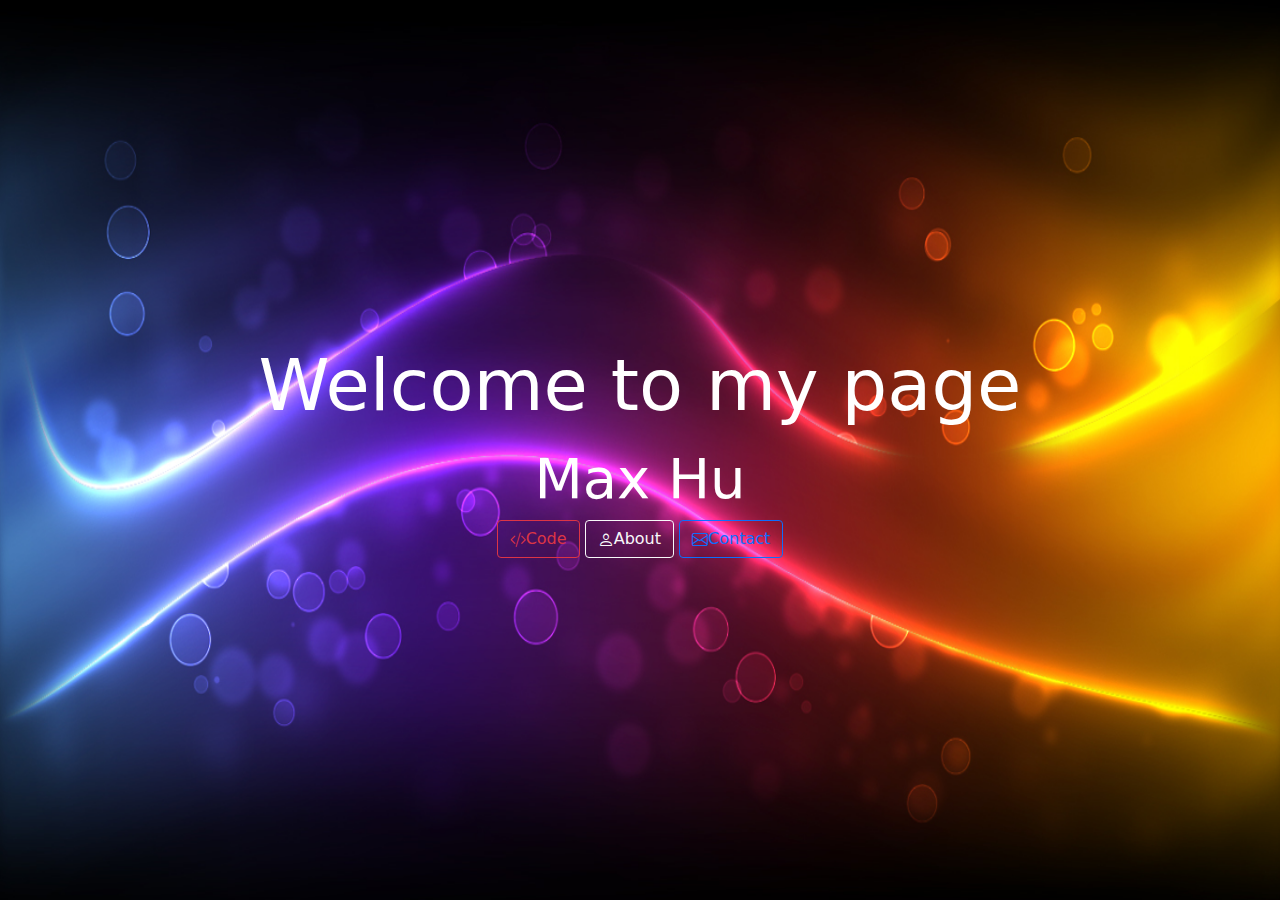
<file: index.html>
<html lang="en">
    <head>
        
        <title> Max Hu </title>
        <!-- Meta tags  -->
        <meta charset="UTF-8">
        <meta name="viewport" content="width=device-width, initial-scale=1.0">
        <!-- Bootstrap CSS references -->
        <link rel="stylesheet" href="styles/bootstrap.min.css">
        <link rel="stylesheet" href="styles/bootstrap-icons.css">
        <link rel="stylesheet" href="styling.css">
    </head>

    <body>
        <!--Background Image-->
        <img class="position-absolute w-100 h-100" src='assets/000.png'>
        <!--Landing Page -->
        <div class="position-relative text-white container text-center h-100 d-flex flex-column justify-content-center">
            <h1 class="display-2 transitioning"> Welcome to my page <h1>
            <h2 class="display-4 transitioning"> Max Hu</h2>
            <div>
                <button class="btn btn-outline-danger slowtransition" type="button" onclick="document.location='projects.html'">
                    <i class="bi bi-code-slash"></i>Code
                </button>
                <!-- <button class="btn btn-outline-warning slowtransition" type="button" onclick="document.location='blog.html'">
                    <i class="bi bi-chat-dots"></i>Blog
                </button> -->
                <button class="btn btn-outline-light slowtransition" type="button" onclick="document.location='about.html'">
                    <i class="bi bi-person"></i>About
                </button>
                <button class="btn btn-outline-primary slowtransition" type="button" onclick="document.location='contact.html'">
                    <i class="bi bi-envelope"></i>Contact
                </button>
            </div>
        </div>

    </body>
</html>
</file>
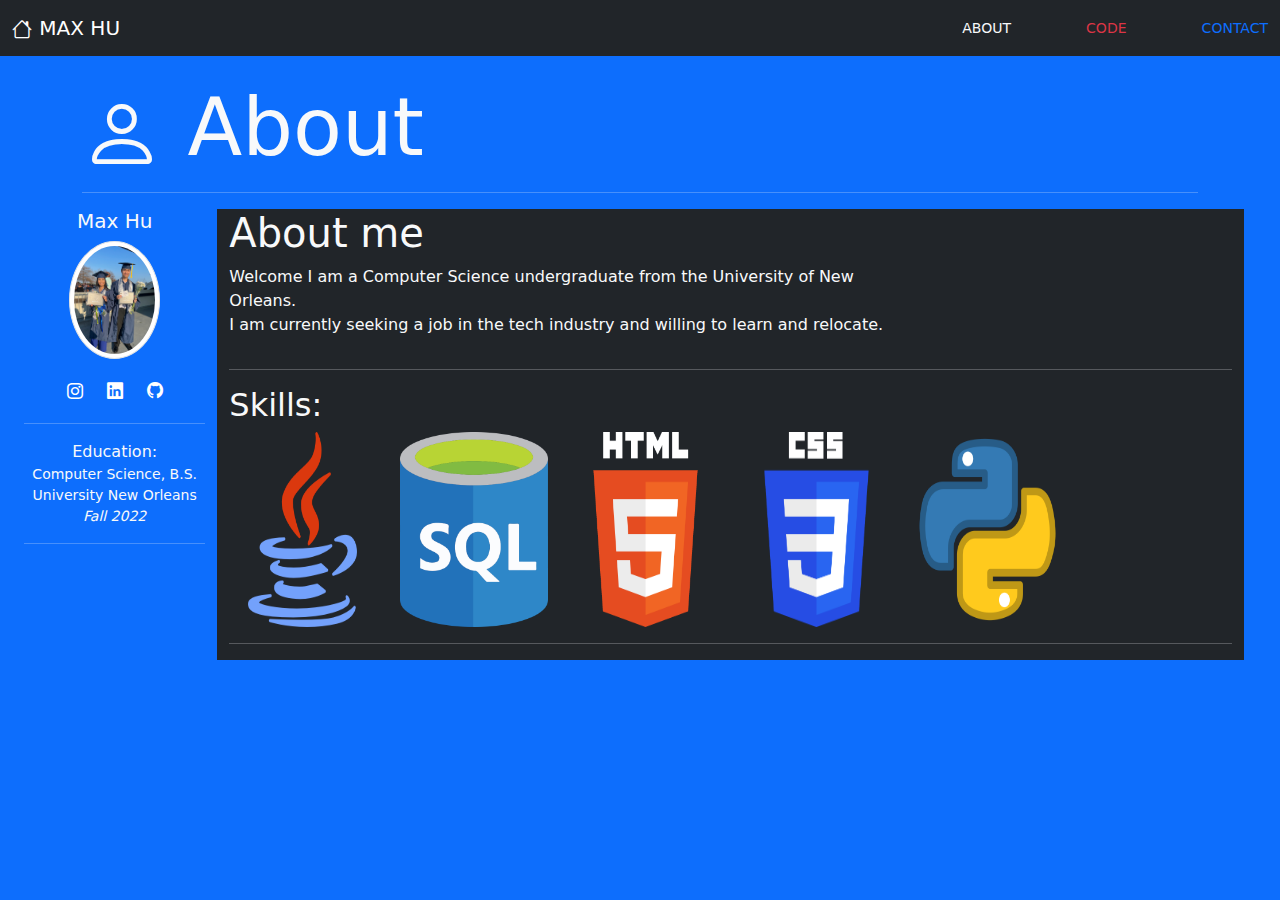
<file: about.html>
<html lang="en">
<head>
    <title> Max Hu </title>
    <!-- Meta tags  -->
    <meta charset="UTF-8">
    <meta name="viewport" content="width=device-width, initial-scale=1.0">
    <!-- Bootstrap CSS references -->
    <link rel="stylesheet" href="styles/bootstrap.min.css">
    <link rel="stylesheet" href="styles/bootstrap-icons.css">
    <link rel="stylesheet" href="styling.css">
</head>
<body class="bg-primary text-light"> 
    <!--Navbar-->
    <nav class="navbar navbar-dark bg-dark container-fluid">
        <a class="navbar-brand" href="index.html">
            <i class="bi bi-house"></i> Max Hu
        </a>
        <ul>
            <li><a href="about.html" class="text-light"> About </a></li>
            <li><a href="projects.html" class="text-danger"> Code </a></li>
            <li><a href="contact.html" class="text-primary"> Contact </a></li>
        </ul>
    </nav>
    
    <!-- 'About' Heading -->
    <div class='container'>
        <h1 class='display-1 mt-4'>
            <i class="bi bi-person"></i> About
        </h1>
        <hr>
    </div>
    <!-- About Me: using Grid & Flex -->
    <!-- Grid & Flex -->
    <div class='container-fluid text-light row'>
        <!-- Column 1: Social links & Education -->
        <div class="text-center col-md-2">
            <h4 class="lead"> Max Hu </h4>
            <img class='img-thumbnail rounded-circle w-50' src="assets/graduation.jpg">
            <div class="d-flex justify-content-center gap-4 m-4">
                <a href='https://www.instagram.com/maxhu23/' class='text-white'> <i class="bi bi-instagram"></i> </a>
                <a href='https://www.linkedin.com/in/max-hu-258272140/' class='text-white'> <i class="bi bi-linkedin"></i> </a>
                <a href='https://github.com/Limitless415' class='text-white'> <i class="bi bi-github"></i> </a>
            </div>
            <hr>
            <div class="d-flex column row-cols-1 flex-wrap">
                <span> Education: </span>
                <small>Computer Science, B.S. University New Orleans</small>
                <small class="fst-italic">Fall 2022</small>
            </div>
            <hr>
        </div>
        <!-- Column 2: Name & Skills -->
        <div class='bg-dark col-md-10'>
            <div class="row">
                <div class='col-md-8 col-12'>
                    <h1>About me</h1>
                    <p> Welcome I am a Computer Science undergraduate from the University of New Orleans.
                        <br>I am currently seeking a job in the tech industry and willing to learn and relocate.</p>
                </div>
            </div>
            <hr>
            <h2 class='display-8'>Skills:</h2>
            <div class="d-flex row row-cols-6">
                <img src='assets/icon-java.png'>
                <img src="assets/sql-icon-8.jpg">
                <img src='assets/icon-html5.png'>
                <img src='assets/icon-css3.png'>
                <img src='assets/python.png'>
                <br>
            </div>
            <hr>
            
            </div>
        </div>
    </div>
    
    
    
    
    <!-- Bootstrap Bundle with Popper -->
    <script src="scripts/bootstrap.bundle.min.js"></script>

</body>
</html>
</file>
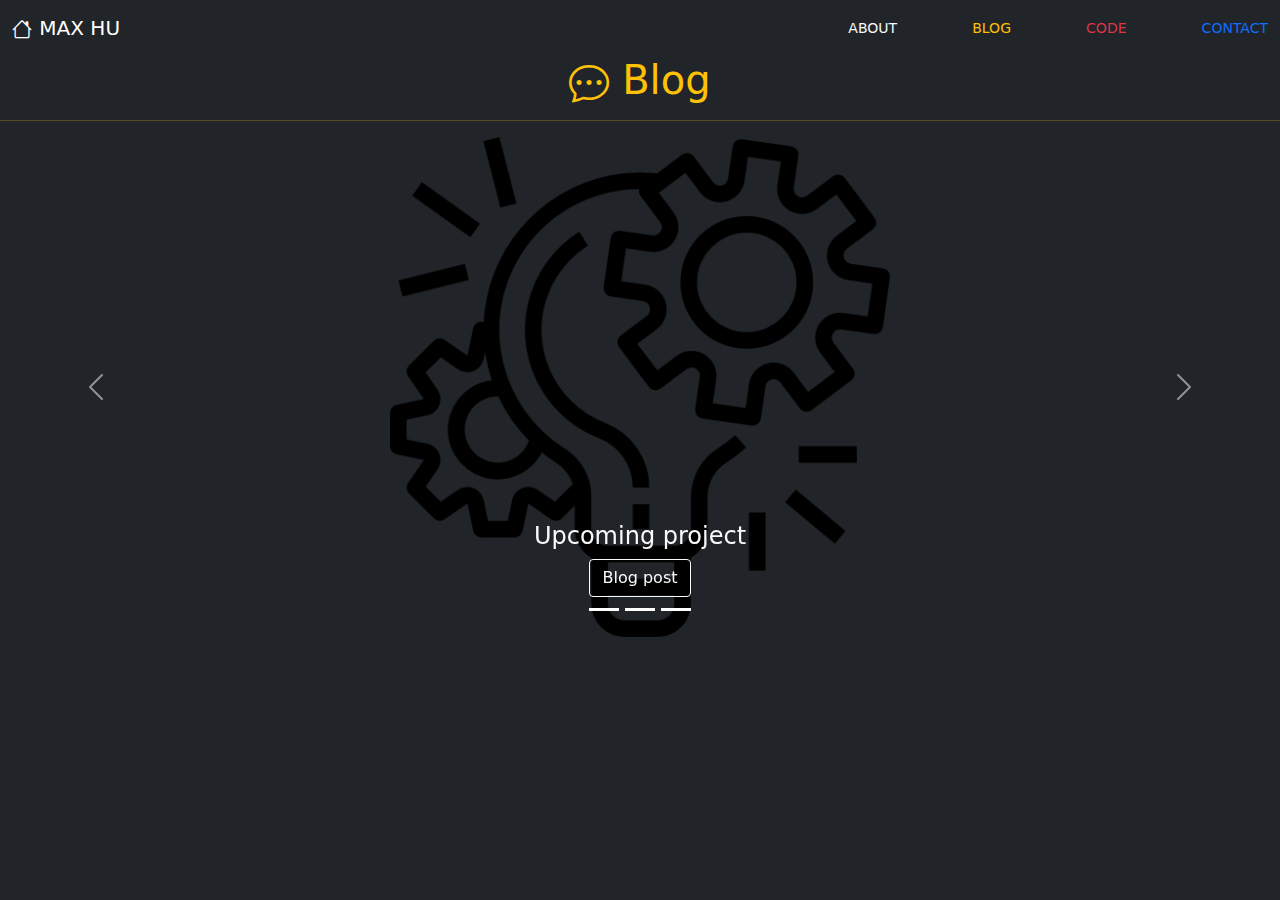
<file: blog.html>
<html lang="en">
<head>
    <link rel="icon" href="assets/catblush.png">
    <title> Max Hu </title>
    <!-- Meta tags  -->
    <meta charset="UTF-8">
    <meta name="viewport" content="width=device-width, initial-scale=1.0">
    <!-- Bootstrap CSS references -->
    <link rel="stylesheet" href="styles/bootstrap.min.css">
    <link rel="stylesheet" href="styles/bootstrap-icons.css">
    <link rel="stylesheet" href="styling.css">
</head>
<body class="bg-dark">
    <!--Navbar-->
    <nav class="navbar navbar-dark bg-dark container-fluid">
        <a class="navbar-brand" href="index.html">
            <i class="bi bi-house"></i> Max Hu
        </a>
        <ul>
            <li><a href="about.html" class="text-light"> About </a></li>
            <li><a href="blog.html" class="text-warning"> Blog</a></li>
            <li><a href="projects.html" class="text-danger"> Code </a></li>
            <li><a href="contact.html" class="text-primary"> Contact </a></li>
        </ul>
    </nav>

    <!-- Blog page -->
    <div class="container-mt4 text-warning text-center">
        <h1>
            <i class="bi bi-chat-dots"></i> Blog
        </h1>
        <hr>
    </div>

    <!-- Carousel -->
    <div id="blog-carousel" class="carousel slide" data-bs-ride="carousel" data-bs-interval="5000">
        <!-- Carousel Menu -->
        <ol class="carousel-indicators">
            <li data-bs-target="#blog-carousel" data-bs-slide-to="0" class="active"></li>
            <li data-bs-target="#blog-carousel" data-bs-slide-to="1" class="active"></li>
            <li data-bs-target="#blog-carousel" data-bs-slide-to="2" class="active"></li>
        </ol>

        <!-- Carousel Body -->
        <div class="carousel-inner text-center">
            <!-- Slide 1 -->
            <div id="slide-1" class="carousel-item active">
                <img class="img-fluid" src="assets/project-bulb.png" width="500">
                <div class="carousel-caption">
                    <h4 class="text-light"> Upcoming project </h4>
                    <button onclick="document.location='articles/article-01.html'" class="btn btn-outline-light"> Blog post </button>
                </div>
            </div>
            <!-- Slide 2 -->
            <div id="slide-2" class="carousel-item">
                <img class="img-fluid" src="assets/motherboard.png" width="500">
                <div class="carousel-caption">
                    <h5 class="text-light"> Computers </h5>
                    <p class="text-light"> Click below to read more </p>
                    <button onclick="document.location='articles/article-02.html'" class="btn btn-light"> Read More </button>
                </div>
            </div>
            <!-- Slide 3 -->
            <!-- <div id="slide-2" class="carousel-item">
                <img class="img-fluid" src="assets/snake.png" width="500">
                <div class="carousel-caption">
                    <h5 class="text-light"> Snake game </h5>
                    <p class="text-light"> A nostalgic game </p>
                    <button onclick="document.location='articles/snakegame.html'" class="btn btn-outline-light"> Read More </button>
                </div>
            </div> -->
            <!-- Carousel Controls -->
            <a class="carousel-control-prev" href="#blog-carousel" role="button" data-bs-slide="prev">
                <i class="carousel-control-prev-icon"></i>
            </a>
            <a class="carousel-control-next" href="#blog-carousel" role="button" data-bs-slide="next">
                <i class="carousel-control-next-icon"></i>
            </a>
            <!-- Bootstrap Bundle with Popper -->
            <script src="scripts/bootstrap.bundle.min.js"></script>
        </div>
</body>
</html>
</file>
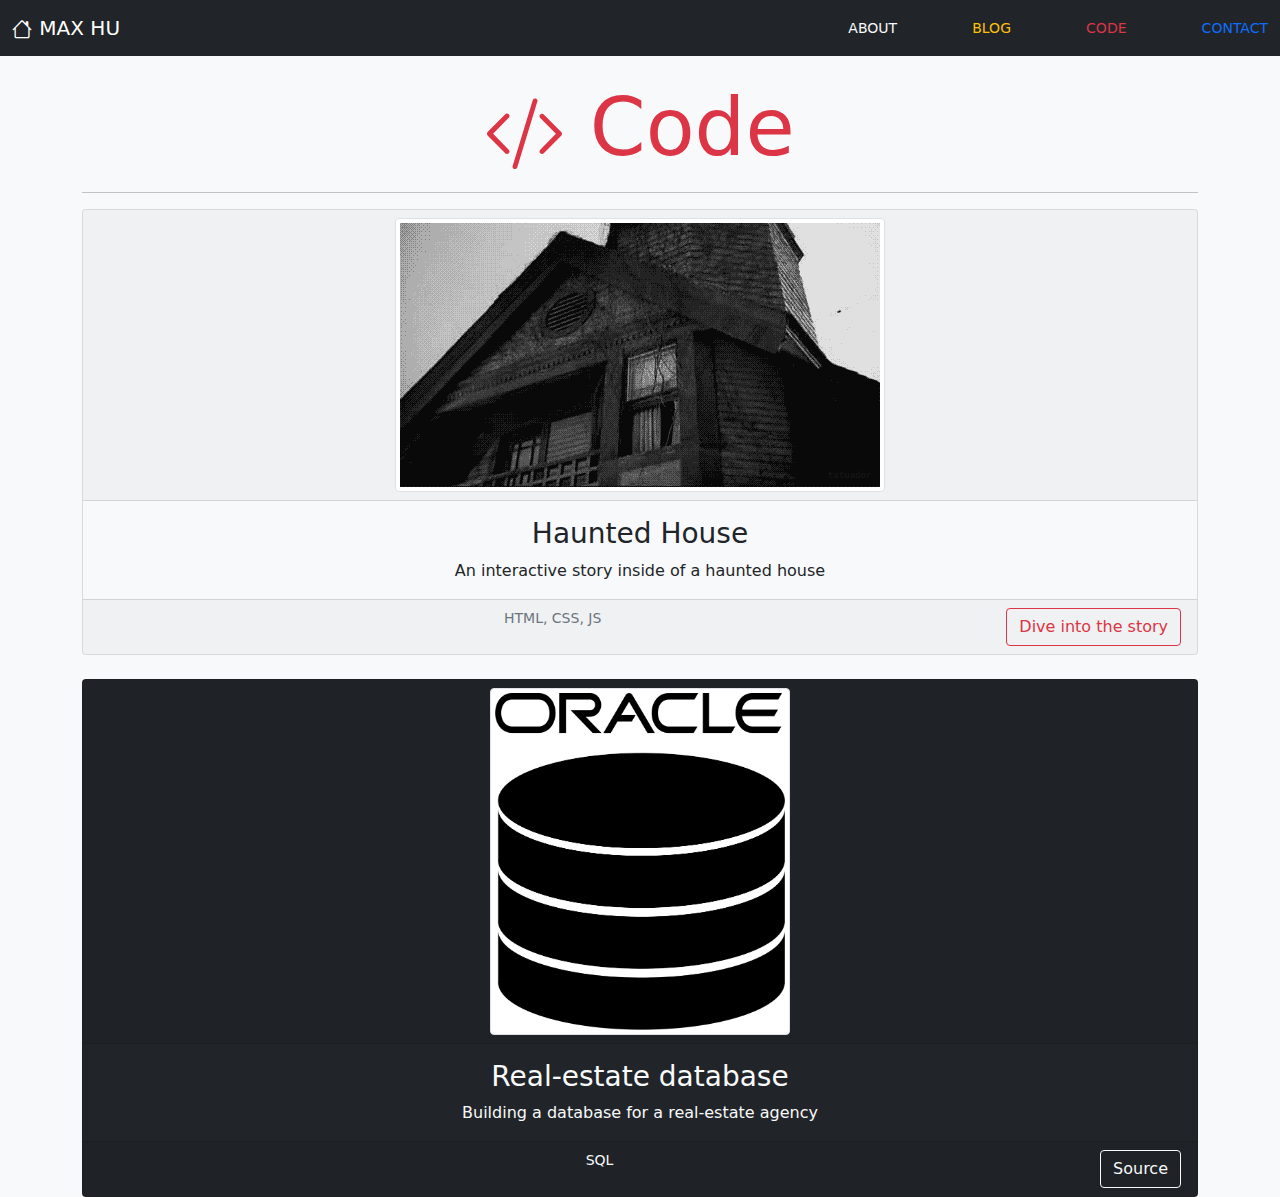
<file: projects.html>
<html lang="en">
<head>
    <link rel="icon" href="assets/catblush.png">
    <title> Max Hu </title>
    <!-- Meta tags  -->
    <meta charset="UTF-8">
    <meta name="viewport" content="width=device-width, initial-scale=1.0">
    <!-- Bootstrap CSS references -->
    <link rel="stylesheet" href="styles/bootstrap.min.css">
    <link rel="stylesheet" href="styles/bootstrap-icons.css">
    <link rel="stylesheet" href="styling.css">
</head>
<body class="bg-light">
    <!--Navbar-->
    <nav class="navbar navbar-dark bg-dark container-fluid">
        <a class="navbar-brand" href="index.html">
            <i class="bi bi-house"></i> Max Hu
        </a>
        <ul>
            <li><a href="about.html" class="text-light"> About </a></li>
            <li><a href="blog.html" class="text-warning"> Blog</a></li>
            <li><a href="projects.html" class="text-danger"> Code </a></li>
            <li><a href="contact.html" class="text-primary"> Contact </a></li>
        </ul>
    </nav>

    <!-- Portfolio -->
    <div class="container">
        <h1 class="display-1 mt-4 transitioning text-center text-danger">
            <i class="bi bi-code-slash"></i> Code
        </h1>
        <hr>
        <!-- START: Card Group -->
        <div class="card-group gap-2">
            <!-- START: Card 1 -->
            <div class="card bg-light text-center transitioning">
                <!-- Card Header -->
                <div class="card-header">
                    <img class="img-thumbnail" src="assets/haunted-house.gif">
                </div>
                <!-- Card Body -->
                <div class="card-body">
                    <h3 class="card-title"> Haunted House </h3>
                    <p class="card-text">
                        An interactive story inside of a haunted house
                    </p>
                </div>
                <!-- Card Footer -->
                <div class="card-footer">
                    <small class="text-muted"> HTML, CSS, JS </small>
                    <a href="https://limitless415.github.io/hw1/"><button class="btn btn-outline-danger float-end"> Dive into the story </button></a>
                </div>
            </div>
            </div>
            <!-- END:Card 1 -->
            <br>
            <!-- START:Card 2 -->
            <div class="card-group gap-2 text-light">
                <!-- START: Card 1 -->
                <div class="card bg-dark text-center transitioning">
                    <!-- Card Header -->
                    <div class="card-header">
                        <img class="img-thumbnail" src="assets/oracledatabase.png" width="300px">
                    </div>
                    <!-- Card Body -->
                    <div class="card-body">
                        <h3 class="card-title"> Real-estate database </h3>
                        <p class="card-text">
                            Building a database for a real-estate agency
                        </p>
                    </div>
                    <!-- Card Footer -->
                    <div class="card-footer">
                        <small class="text-light"> SQL </small>
                        <a href="https://github.com/Limitless415/SQL"><button class="btn btn-outline-light float-end"> Source
                            </button></a>
                    </div>
                </div>
            </div>
            <!-- END:Card 2 -->
    
        </div>
        <!-- END:Card Group -->
    </div>
    <!-- Bootstrap Bundle with Popper -->
    <script src="scripts/bootstrap.bundle.min.js"></script>


</body>
</html>
</file>
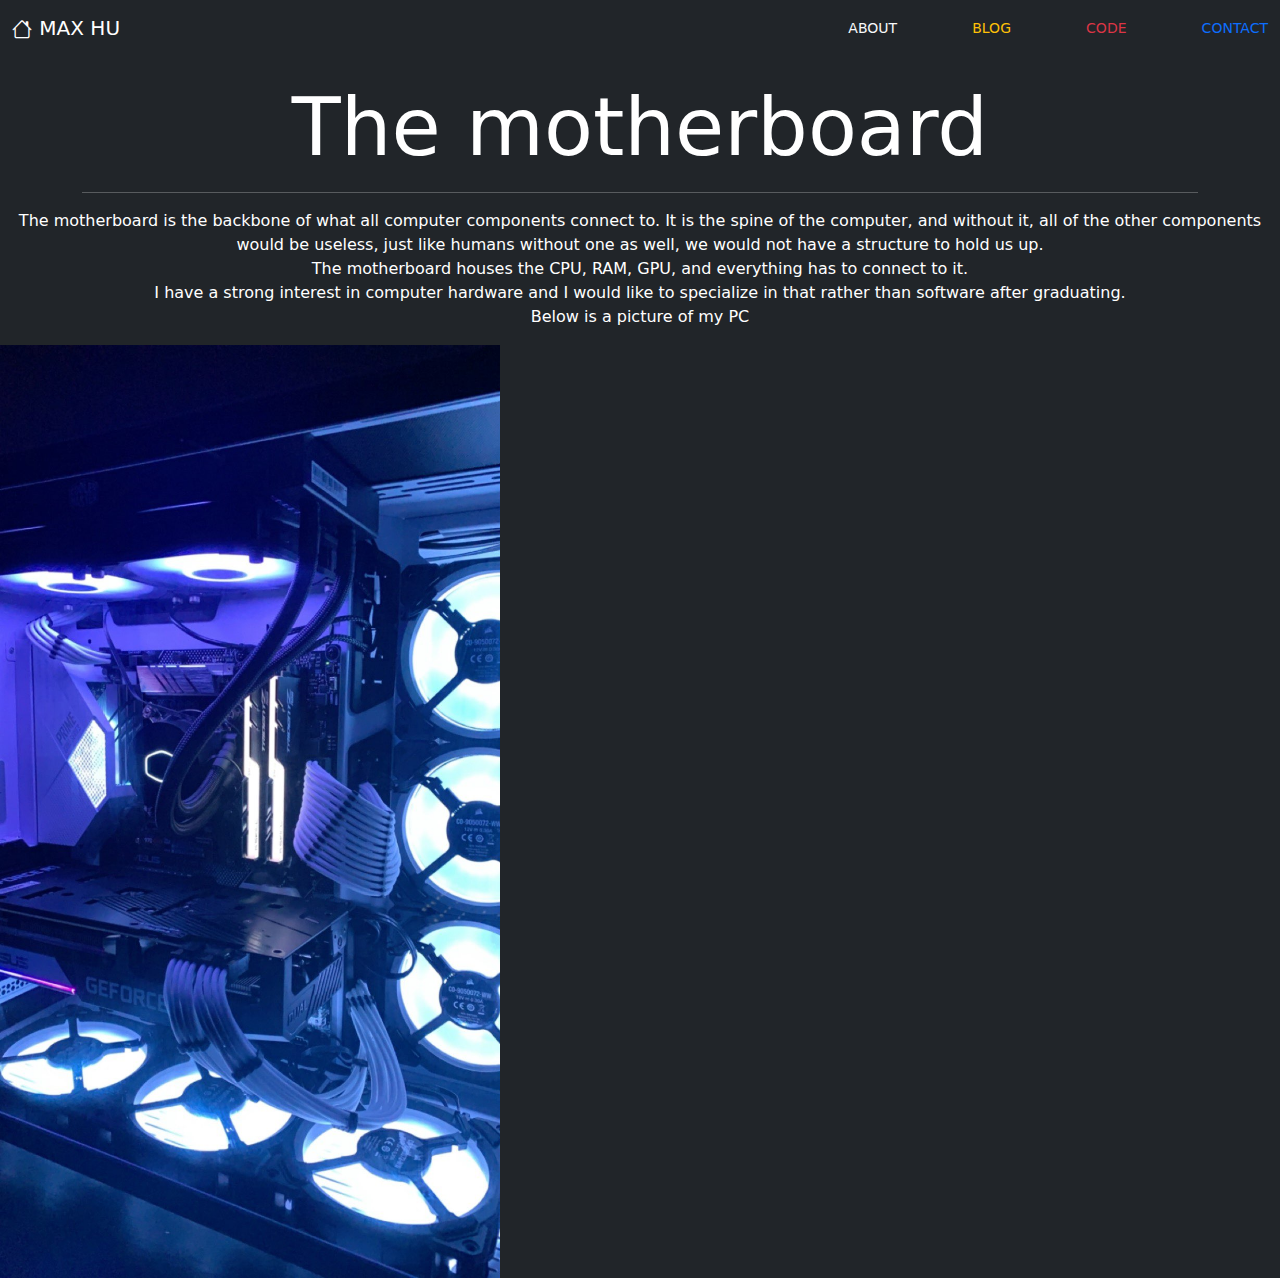
<file: articles/article-02.html>
<html>
    <head>
        <link rel="icon" href="../assets/icon.png">
        <title>Your Name</title>
        <!-- Required meta tags -->
        <meta charset="utf-8">
        <meta name="viewport" content="width=device-width, initial-scale=1">

        <!-- Bootstrap CSS -->
        <link rel="stylesheet" href="../styles/bootstrap.min.css">
        <link rel="stylesheet" href="../styles/bootstrap-icons.css">
        <link rel="stylesheet" href="../styling.css">
    </head>
    <body class="bg-dark text-white">
        <!--Navbar-->
        <nav class="navbar navbar-dark bg-dark container-fluid">
            <a class="navbar-brand" href="../index.html">
                <i class="bi bi-house"></i> Max Hu
            </a>
            <ul>
                <li><a href="../about.html" class="text-light"> About </a></li>
                <li><a href="../blog.html" class="text-warning"> Blog</a></li>
                <li><a href="../projects.html" class="text-danger"> Code </a></li>
                <li><a href="../contact.html" class="text-primary"> Contact </a></li>
            </ul>
        </nav>

        <div class='container'>
            <h1 class='display-1 mt-4 text-center'> The motherboard </h1>
            <hr>
        </div>
        <p class="text-center"> The motherboard is the backbone of what all computer components connect to. It is the spine of the computer,
            and without it, all of the other components would be useless, just like humans without one as well, we would
            not have a structure to hold us up. <br>The motherboard houses the CPU, RAM, GPU, and everything has to connect to it.<br>
            I have a strong interest in computer hardware and I would like to specialize in that rather than software after graduating.
            <br>
            Below is a picture of my PC
        </p>
        <img src="../assets/PC.jpg" width="500">

        <!--  Bootstrap Bundle with Popper -->
        <script src="../scripts/bootstrap.bundle.min.js"></script>
    </body>

</html>
</file>
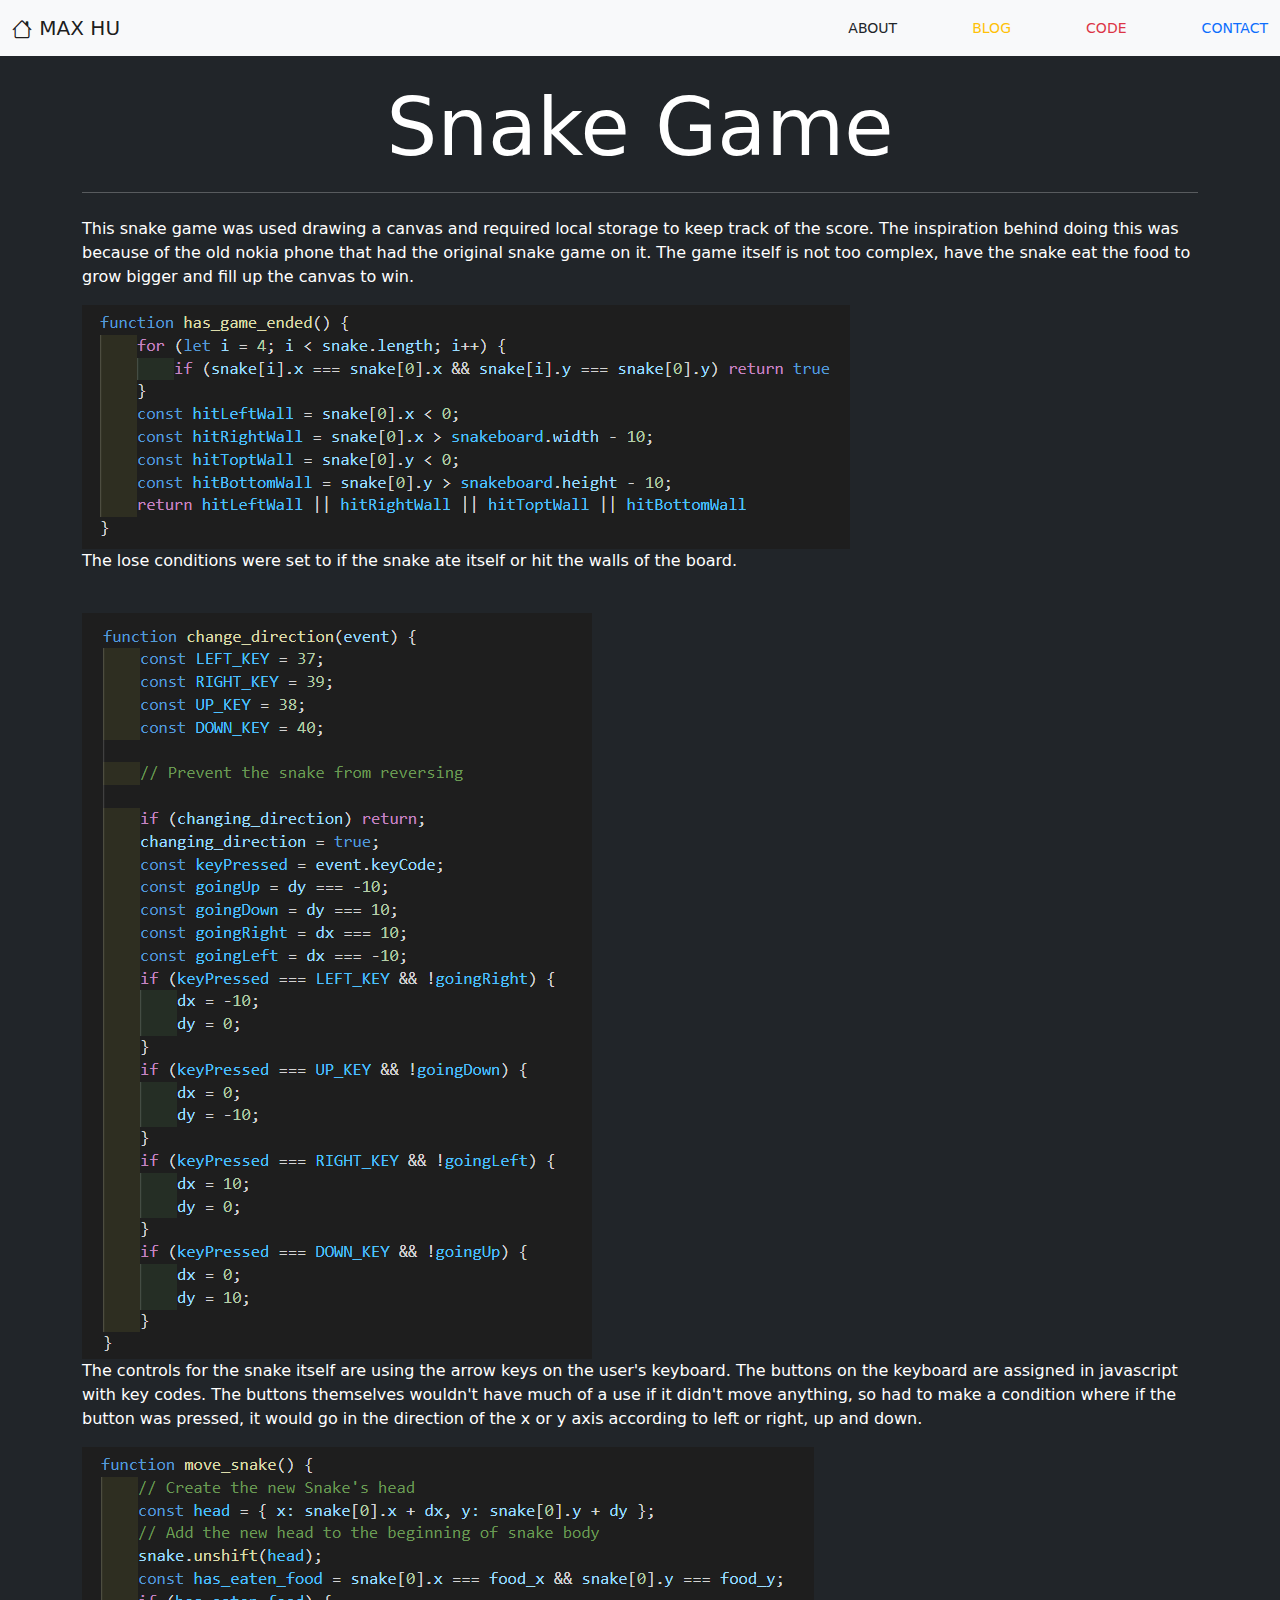
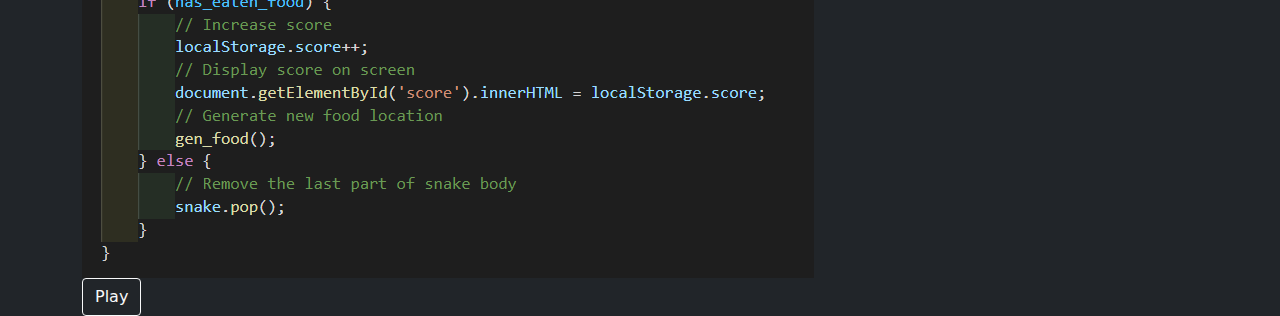
<file: articles/snakegame.html>
<html>
    <head>
        <link rel="icon" href="../assets/icon.png">
        <title>Max Hu</title>
        <!-- Required meta tags -->
        <meta charset="utf-8">
        <meta name="viewport" content="width=device-width, initial-scale=1">

        <!-- Bootstrap CSS -->
        <link rel="stylesheet" href="../styles/bootstrap.min.css">
        <link rel="stylesheet" href="../styles/bootstrap-icons.css">
        <link rel="stylesheet" href="../styling.css">
    </head>
    <body class="bg-dark text-white">
        <!--Navbar-->
        <nav class="navbar navbar-light bg-light container-fluid">
            <a class="navbar-brand" href="../index.html">
                <i class="bi bi-house"></i> Max Hu
            </a>
            <ul>
                <li><a href="../about.html" class="text-dark"> About </a></li>
                <li><a href="../blog.html" class="text-warning"> Blog</a></li>
                <li><a href="../projects.html" class="text-danger"> Code </a></li>
                <li><a href="../contact.html" class="text-primary"> Contact </a></li>
            </ul>
        </nav>

        <div class='container'>
            <h1 class='display-1 mt-4 text-center'> Snake Game </h1>
            <hr>
            <p class="mt-4"> This snake game was used drawing a canvas and required local storage
                to keep track of the score. The inspiration behind doing this was because of the old nokia phone that had the
                original snake game on it.
                The game itself is not too complex, have the snake eat the food to grow bigger and fill up the canvas to win.
            </p>
            <img src="../assets/losecondition.png">
            <p> The lose conditions were set to if the snake ate itself or hit the walls of the board. </p>
            <br>
            <img src="../assets/movekeys.png">
            <p> The controls for the snake itself are using the arrow keys on the user's keyboard. The buttons on the keyboard are assigned in javascript with key codes. 
            The buttons themselves wouldn't have much of a use if it didn't move anything, so had to make a condition where if the button was pressed, it would go in the direction of the x or y axis according
            to left or right, up and down. </p>
            <img src="../assets/movesnake.png">
            <br>
            <a href="https://limitless415.github.io/snakegame/"><button class="btn btn-outline-light"> Play </button> </a>
        </div>

        <!--  Bootstrap Bundle with Popper -->
        <script src="../scripts/bootstrap.bundle.min.js"></script>
    </body>

</html>
</file>
<file: styling.css>
nav ul {
margin: 0;
padding: 0;
list-style: none;
}

nav li {
display: inline-block;
margin-left: 70px;
/* padding-top: 23px; */
position: relative;
}

nav a {
color: #444;
text-decoration: none;
text-transform: uppercase;
font-size: 14px;
}

nav a:hover {
color: #000;
}

nav a::before {
content: '';
display: block;
height: 5px;
background-color: #444;

position: absolute;
top: 0;
width: 0%;

transition: all ease-in-out 250ms;
}

nav a:hover::before {
width: 100%;
}

@keyframes transitionIn {
    from {
        opacity: 0;
        transform: rotateX(-10deg);
    }

    to {
        opacity: 1;
        transform: rotateX(0);
    }
}


.transitioning {
    animation: transitionIn 2s;
}

.slowtransition {
    animation: transitionIn 4s;
}
</file>
